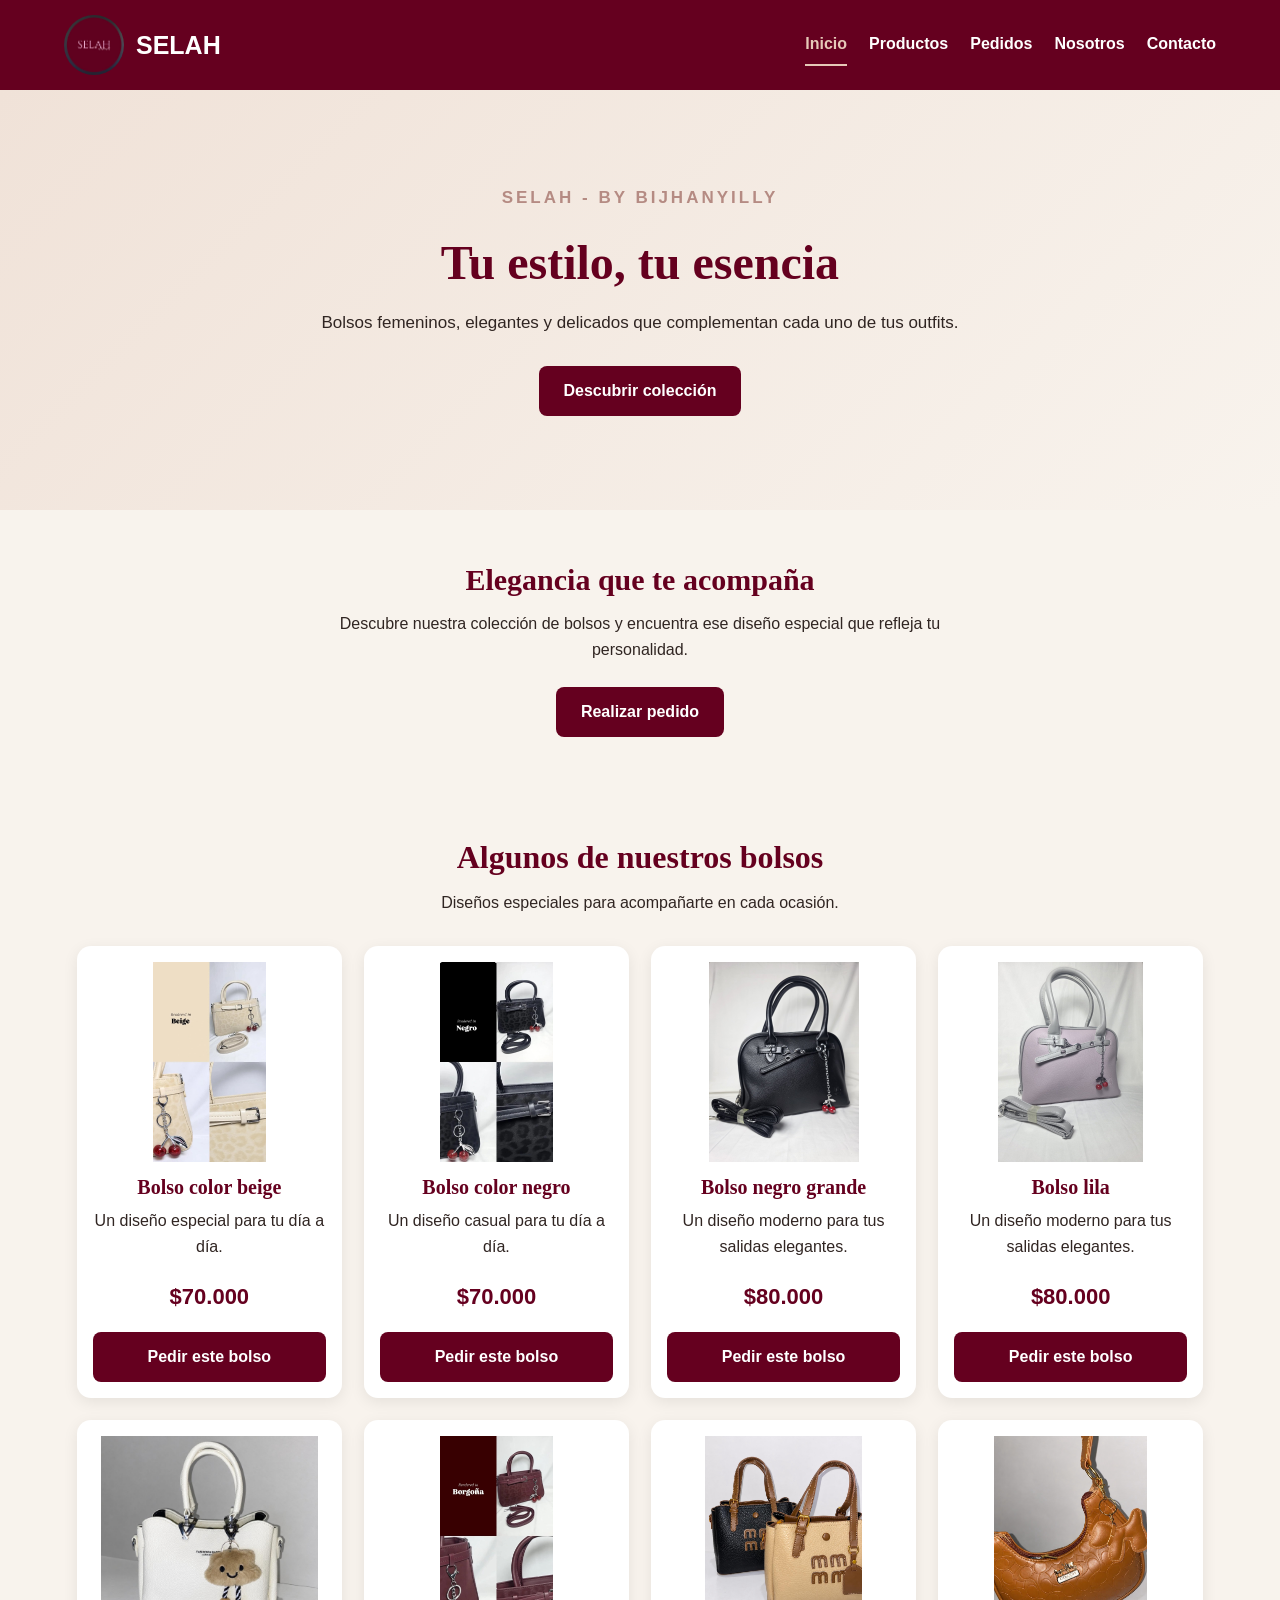
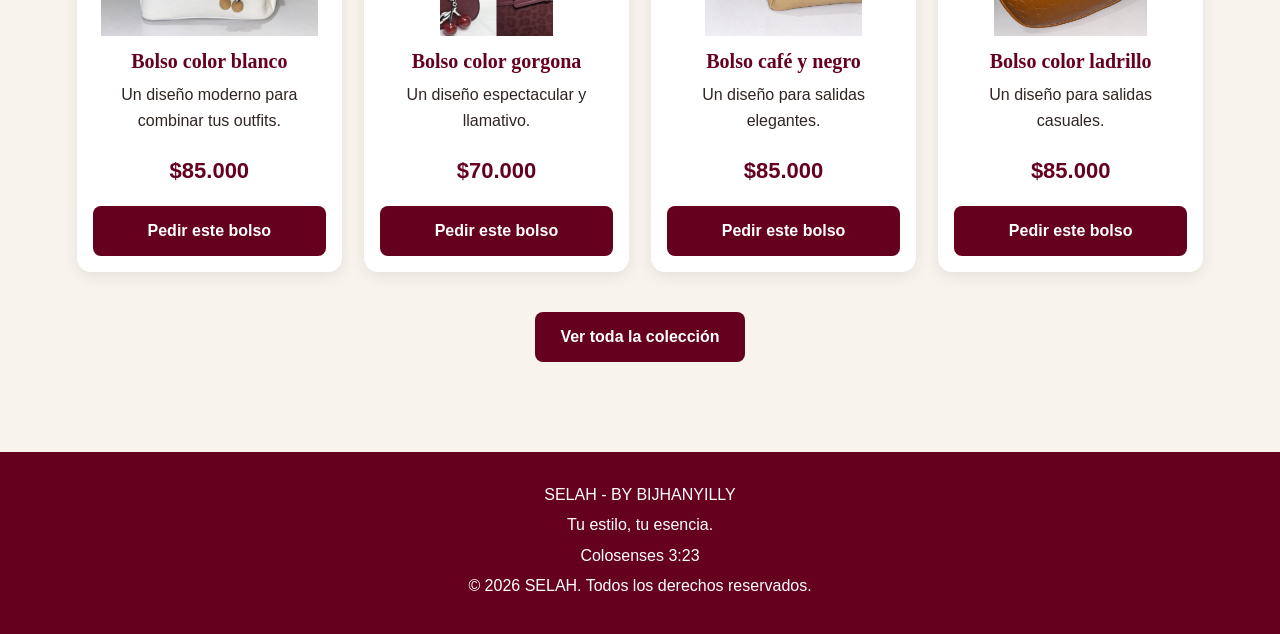
<file: index.html>
<!DOCTYPE html>
<html lang="es">

<head>
    <meta charset="UTF-8">
    <meta name="viewport" content="width=device-width, initial-scale=1.0">

    <meta name="description" content="SELAH, tienda virtual de bolsos femeninos, elegantes y modernos. Encuentra el bolso ideal para tu estilo.">

    <title>SELAH | Tienda de bolsos</title>

    <link rel="stylesheet" href="styles.css">
    <link rel="stylesheet" href="kit.css">
    <link rel="icon" href="img/logo.jpg">
</head>

<body>

    <!-- ENCABEZADO -->
    <header>
        <a class="marca" href="index.html">
            <img src="img/logo.jpg" alt="Logo de SELAH">
            <span>SELAH</span>
        </a>

        <nav aria-label="Menú principal">
            <a class="activo" href="index.html">Inicio</a>
            <a href="producto.html">Productos</a>
            <a href="pedido.html">Pedidos</a>
            <a href="nosotros.html">Nosotros</a>
            <a href="contacto.html">Contacto</a>
        </nav>
    </header>

    <main>

        <!-- PORTADA PRINCIPAL -->
        <section class="portada" id="inicio">

            <div class="portada-texto">

                <p class="subtitulo">SELAH - BY BIJHANYILLY</p>

                <h1>Tu estilo, tu esencia</h1>

                <p>
                    Bolsos femeninos, elegantes y delicados
                    que complementan cada uno de tus outfits.
                </p>

                <a class="boton" href="producto.html">
                    Descubrir colección
                </a>

            </div>

        </section>

        <!-- BIENVENIDA -->
        <section class="bienvenida" id="bienvenida">

            <h2>Elegancia que te acompaña</h2>

            <p>
                Descubre nuestra colección de bolsos y encuentra
                ese diseño especial que refleja tu personalidad.
            </p>

            <a class="boton" href="pedido.html">
                Realizar pedido
            </a>

        </section>

        <!-- PRODUCTOS DESTACADOS -->
        <section class="destacados" id="productos">

            <h2>Algunos de nuestros bolsos</h2>

            <p class="descripcion-seccion">
                Diseños especiales para acompañarte en cada ocasión.
            </p>

            <div class="productos">

                <article class="producto">
                    <img src="img/beige.jpg" alt="Bolso elegante color beige">
                    <h2>Bolso color beige</h2>
                    <p>Un diseño especial para tu día a día.</p>
                    <p class="precio">$70.000</p>
                    <a class="boton" href="pedido.html">Pedir este bolso</a>
                </article>

                <article class="producto">
                    <img src="img/Negro.jpg" alt="Bolso casual color negro">
                    <h2>Bolso color negro</h2>
                    <p>Un diseño casual para tu día a día.</p>
                    <p class="precio">$70.000</p>
                    <a class="boton" href="pedido.html">Pedir este bolso</a>
                </article>

                <article class="producto">
                    <img src="img/NegroC.jpg" alt="Bolso negro grande">
                    <h2>Bolso negro grande</h2>
                    <p>Un diseño moderno para tus salidas elegantes.</p>
                    <p class="precio">$80.000</p>
                    <a class="boton" href="pedido.html">Pedir este bolso</a>
                </article>

                <article class="producto">
                    <img src="img/lila.jpg" alt="Bolso color lila">
                    <h2>Bolso lila</h2>
                    <p>Un diseño moderno para tus salidas elegantes.</p>
                    <p class="precio">$80.000</p>
                    <a class="boton" href="pedido.html">Pedir este bolso</a>
                </article>

                <article class="producto">
                    <img src="img/blanco.jpg" alt="Bolso color blanco">
                    <h2>Bolso color blanco</h2>
                    <p>Un diseño moderno para combinar tus outfits.</p>
                    <p class="precio">$85.000</p>
                    <a class="boton" href="pedido.html">Pedir este bolso</a>
                </article>

                <article class="producto">
                    <img src="img/gorgona.jpg" alt="Bolso color gorgona">
                    <h2>Bolso color gorgona</h2>
                    <p>Un diseño espectacular y llamativo.</p>
                    <p class="precio">$70.000</p>
                    <a class="boton" href="pedido.html">Pedir este bolso</a>
                </article>

                <article class="producto">
                    <img src="img/cafe.jpg" alt="Bolso color café y negro">
                    <h2>Bolso café y negro</h2>
                    <p>Un diseño para salidas elegantes.</p>
                    <p class="precio">$85.000</p>
                    <a class="boton" href="pedido.html">Pedir este bolso</a>
                </article>

                <article class="producto">
                    <img src="img/ladrillo.jpg" alt="Bolso color ladrillo">
                    <h2>Bolso color ladrillo</h2>
                    <p>Un diseño para salidas casuales.</p>
                    <p class="precio">$85.000</p>
                    <a class="boton" href="pedido.html">Pedir este bolso</a>
                </article>

            </div>

            <a class="boton" href="producto.html">
                Ver toda la colección
            </a>

        </section>

    </main>

    <!-- PIE DE PÁGINA -->
    <footer>

        <p>SELAH - BY BIJHANYILLY</p>

        <p>Tu estilo, tu esencia.</p>

        <p>Colosenses 3:23</p>

        <p class="copyright">
            © 2026 SELAH. Todos los derechos reservados.
        </p>

    </footer>

</body>
</html>
</file>
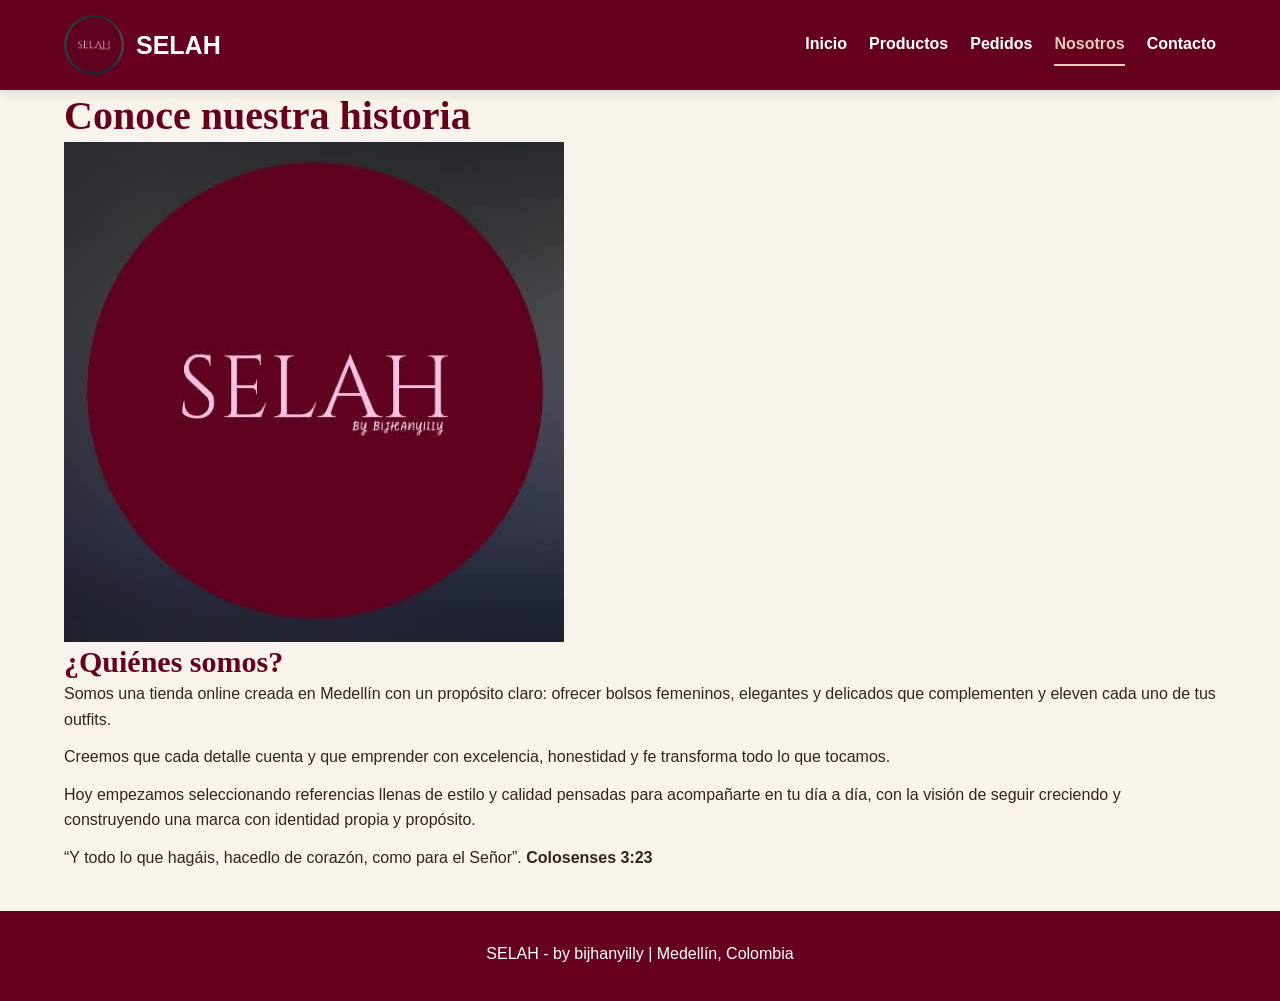
<file: nosotros.html>
<!DOCTYPE html>
<html lang="es">
<head>
    <meta charset="UTF-8">
    <meta name="viewport" content="width=device-width, initial-scale=1.0">
    <title>SELAH | Nosotros</title>
    <link rel="stylesheet" href="styles.css">
     <link rel="stylesheet" href="kit.css">
     <link rel="icon" href="img/logo.jpg">
</head>
<body>

<header>
    <a class="marca" href="index.html">
        <img src="img/logo.jpg" alt="Logo SELAH">
        <span>SELAH</span>
    </a>

    <nav>
        <a href="index.html">Inicio</a>
        <a href="producto.html">Productos</a>
        <a href="pedido.html">Pedidos</a>
        <a class="activo" href="nosotros.html">Nosotros</a>
        <a href="contacto.html">Contacto</a>
    </nav>
</header>

<main class="contenedor">
    <section class="encabezado-pagina">
        <h1>Conoce nuestra historia</h1>
    </section>

    <section class="historia">
        <img src="img/logo.jpg" alt="Logo de SELAH">

        <div>
            <h2>¿Quiénes somos?</h2>

            <p>
                Somos una tienda online creada en Medellín con un
                propósito claro: ofrecer bolsos femeninos, elegantes
                y delicados que complementen y eleven cada uno de
                tus outfits.
            </p>

            <p>
                Creemos que cada detalle cuenta y que emprender
                con excelencia, honestidad y fe transforma todo
                lo que tocamos.
            </p>

            <p>
                Hoy empezamos seleccionando referencias llenas
                de estilo y calidad pensadas para acompañarte
                en tu día a día, con la visión de seguir creciendo
                y construyendo una marca con identidad propia
                y propósito.
            </p>

            <blockquote>
                “Y todo lo que hagáis, hacedlo de corazón,
                como para el Señor”.
                <strong>Colosenses 3:23</strong>
            </blockquote>
        </div>
    </section>
</main>

<footer>
    <p>SELAH - by bijhanyilly | Medellín, Colombia</p>
</footer>

</body>
</html>
</file>
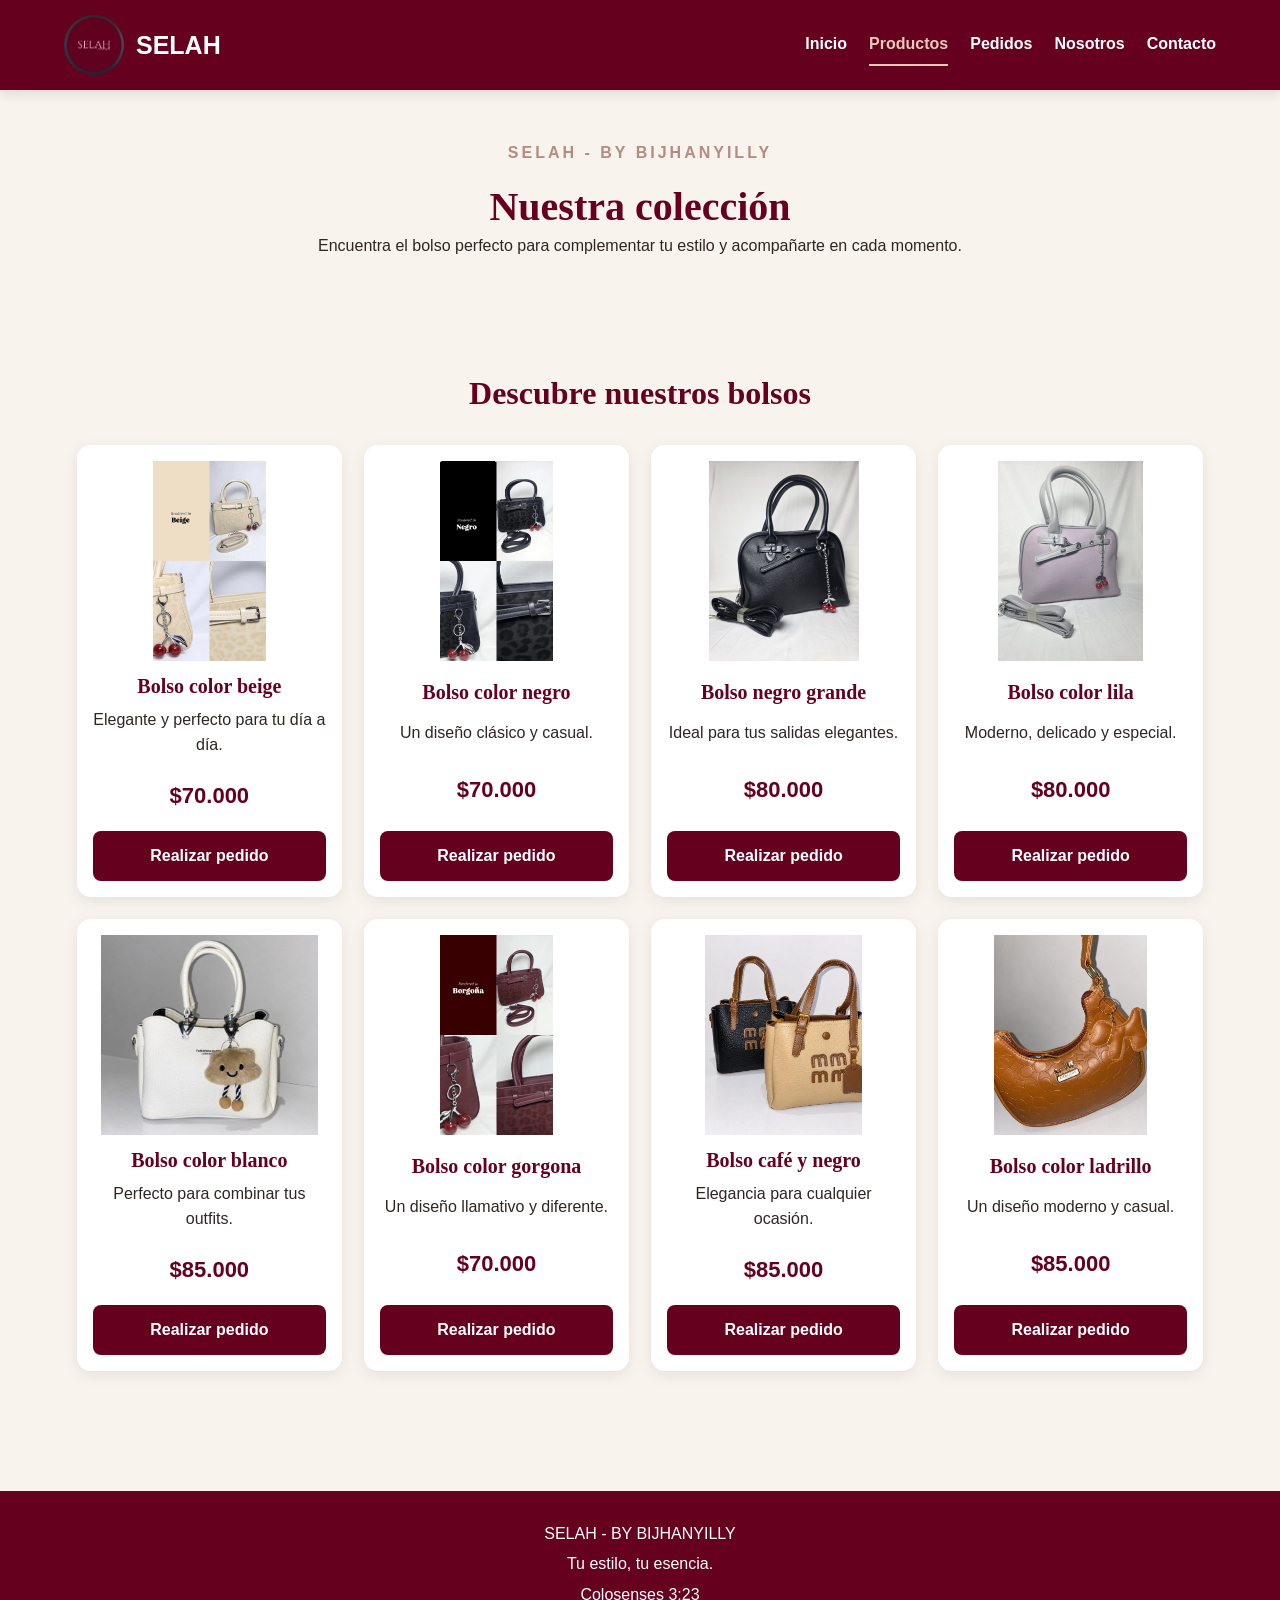
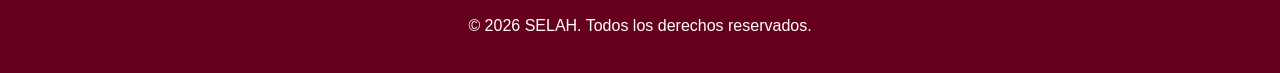
<file: producto.html>
<!DOCTYPE html>
<html lang="es">

<head>
    <meta charset="UTF-8">
    <meta name="viewport" content="width=device-width, initial-scale=1.0">

    <meta name="description" content="Conoce nuestra colección de bolsos SELAH. Diseños elegantes para cada ocasión.">

    <title>SELAH | Productos</title>

    <link rel="stylesheet" href="styles.css">
    <link rel="stylesheet" href="kit.css">
    <link rel="icon" href="img/logo.jpg">
</head>

<body>

<header>

    <a class="marca" href="index.html">
        <img src="img/logo.jpg" alt="Logo SELAH">
        <span>SELAH</span>
    </a>

    <nav>
        <a href="index.html">Inicio</a>
        <a class="activo" href="producto.html">Productos</a>
        <a href="pedido.html">Pedidos</a>
        <a href="nosotros.html">Nosotros</a>
        <a href="contacto.html">Contacto</a>
    </nav>

</header>

<main>

    <section class="bienvenida">

        <p class="subtitulo">SELAH - BY BIJHANYILLY</p>

        <h1>Nuestra colección</h1>

        <p>
            Encuentra el bolso perfecto para complementar
            tu estilo y acompañarte en cada momento.
        </p>

    </section>

    <section class="destacados">

        <h2>Descubre nuestros bolsos</h2>

        <div class="productos">

            <article class="producto">
                <img src="img/beige.jpg" alt="Bolso beige">
                <h2>Bolso color beige</h2>
                <p>Elegante y perfecto para tu día a día.</p>
                <p class="precio">$70.000</p>
                <a class="boton" href="pedido.html">Realizar pedido</a>
            </article>

            <article class="producto">
                <img src="img/Negro.jpg" alt="Bolso negro">
                <h2>Bolso color negro</h2>
                <p>Un diseño clásico y casual.</p>
                <p class="precio">$70.000</p>
                <a class="boton" href="pedido.html">Realizar pedido</a>
            </article>

            <article class="producto">
                <img src="img/NegroC.jpg" alt="Bolso negro grande">
                <h2>Bolso negro grande</h2>
                <p>Ideal para tus salidas elegantes.</p>
                <p class="precio">$80.000</p>
                <a class="boton" href="pedido.html">Realizar pedido</a>
            </article>

            <article class="producto">
                <img src="img/lila.jpg" alt="Bolso lila">
                <h2>Bolso color lila</h2>
                <p>Moderno, delicado y especial.</p>
                <p class="precio">$80.000</p>
                <a class="boton" href="pedido.html">Realizar pedido</a>
            </article>

            <article class="producto">
                <img src="img/blanco.jpg" alt="Bolso blanco">
                <h2>Bolso color blanco</h2>
                <p>Perfecto para combinar tus outfits.</p>
                <p class="precio">$85.000</p>
                <a class="boton" href="pedido.html">Realizar pedido</a>
            </article>

            <article class="producto">
                <img src="img/gorgona.jpg" alt="Bolso gorgona">
                <h2>Bolso color gorgona</h2>
                <p>Un diseño llamativo y diferente.</p>
                <p class="precio">$70.000</p>
                <a class="boton" href="pedido.html">Realizar pedido</a>
            </article>

            <article class="producto">
                <img src="img/cafe.jpg" alt="Bolso café y negro">
                <h2>Bolso café y negro</h2>
                <p>Elegancia para cualquier ocasión.</p>
                <p class="precio">$85.000</p>
                <a class="boton" href="pedido.html">Realizar pedido</a>
            </article>

            <article class="producto">
                <img src="img/ladrillo.jpg" alt="Bolso ladrillo">
                <h2>Bolso color ladrillo</h2>
                <p>Un diseño moderno y casual.</p>
                <p class="precio">$85.000</p>
                <a class="boton" href="pedido.html">Realizar pedido</a>
            </article>

        </div>

    </section>

</main>

<footer>

    <p>SELAH - BY BIJHANYILLY</p>
    <p>Tu estilo, tu esencia.</p>
    <p>Colosenses 3:23</p>
    <p>© 2026 SELAH. Todos los derechos reservados.</p>

</footer>

</body>
</html>
</file>
<file: styles.css>
/* =====================================
   SELAH - BY BIJHANYILLY
   ESTILOS PRINCIPALES
===================================== */

/* ESTILOS GENERALES */

* {
    margin: 0;
    padding: 0;
    box-sizing: border-box;
}

html {
    scroll-behavior: smooth;
}

body {
    font-family: Arial, sans-serif;
    background-color: #F8F3ED;
    color: #302522;
    line-height: 1.6;
}

/* ENCABEZADO */

header {
    background-color: #65001F;
    color: white;
    padding: 15px 5%;
    display: flex;
    justify-content: space-between;
    align-items: center;
    flex-wrap: wrap;
    gap: 15px;
    box-shadow: 0 3px 12px rgba(0,0,0,0.12);
}

.marca {
    display: flex;
    align-items: center;
    gap: 12px;
    text-decoration: none;
    color: white;
    font-size: 25px;
    font-weight: bold;
}

.marca img {
    width: 60px;
    height: 60px;
    object-fit: cover;
    border-radius: 50%;
}

/* MENÚ */

nav {
    display: flex;
    gap: 22px;
    flex-wrap: wrap;
}

nav a {
    color: white;
    text-decoration: none;
    font-weight: bold;
    transition: 0.3s;
    padding: 7px 0;
}

nav a:hover,
nav a.activo {
    color: #E6C9B8;
    border-bottom: 2px solid #E6C9B8;
}

/* PORTADA */

.portada {
    min-height: 420px;
    display: flex;
    justify-content: center;
    align-items: center;
    padding: 60px 8%;
    background: linear-gradient(135deg, #F0E2D8, #F8F3ED);
}

.portada-texto {
    max-width: 750px;
    text-align: center;
}

.subtitulo {
    color: #B58B83;
    font-weight: bold;
    letter-spacing: 3px;
}

.portada h1 {
    color: #65001F;
    font-family: Georgia, serif;
    font-size: 48px;
    margin: 15px 0;
}

.portada-texto p {
    margin-bottom: 20px;
    font-size: 17px;
}

/* BOTONES */

.boton {
    display: inline-block;
    background-color: #65001F;
    color: white;
    padding: 12px 24px;
    border-radius: 8px;
    text-decoration: none;
    font-weight: bold;
    border: none;
    cursor: pointer;
    transition: 0.3s;
    margin-top: 10px;
}

.boton:hover {
    background-color: #B58B83;
    transform: translateY(-3px);
}

/* BIENVENIDA */

.bienvenida {
    text-align: center;
    padding: 50px 20px;
}

.bienvenida h2 {
    color: #65001F;
    font-family: Georgia, serif;
    font-size: 30px;
    margin-bottom: 12px;
}

.bienvenida p {
    max-width: 650px;
    margin: 0 auto 15px;
}

/* PRODUCTOS */

.destacados {
    padding: 50px 6%;
    text-align: center;
}

.destacados > h2 {
    color: #65001F;
    font-family: Georgia, serif;
    font-size: 32px;
    margin-bottom: 12px;
}

.descripcion-seccion {
    margin-bottom: 25px;
}

/* CUADRÍCULA DE PRODUCTOS */

.productos {
    display: grid;
    grid-template-columns: repeat(4, minmax(0, 1fr));
    gap: 22px;
    width: 100%;
    margin: 30px auto;
}

/* TARJETAS */

.producto {
    background-color: white;
    padding: 16px;
    border-radius: 14px;
    box-shadow: 0 4px 15px rgba(0, 0, 0, 0.08);
    text-align: center;
    display: flex;
    flex-direction: column;
    justify-content: space-between;
    transition: transform 0.3s, box-shadow 0.3s;
}

.producto:hover {
    transform: translateY(-6px);
    box-shadow: 0 8px 20px rgba(101, 0, 31, 0.15);
}

/* IMÁGENES DE BOLSOS */

.producto img {
    width: 100%;
    height: 200px;
    object-fit: contain;
    border-radius: 8px;
    margin-bottom: 12px;
}

.producto h2,
.producto h3 {
    color: #65001F;
    font-size: 20px;
    margin-bottom: 8px;
}

.producto p {
    margin-bottom: 8px;
}

/* PRECIOS */

.precio {
    color: #65001F;
    font-size: 22px;
    font-weight: bold;
    margin: 12px 0;
}

/* PIE DE PÁGINA */

footer {
    background-color: #65001F;
    color: white;
    text-align: center;
    padding: 30px 20px;
    margin-top: 40px;
}

footer p {
    margin-bottom: 5px;
}

/* TABLET */

@media (max-width: 900px) {
    .productos {
        grid-template-columns: repeat(2, 1fr);
        gap: 15px;
    }

    .portada h1 {
        font-size: 40px;
    }
}

/* CELULAR */

@media (max-width: 700px) {

    header {
        flex-direction: column;
        text-align: center;
    }

    nav {
        justify-content: center;
        gap: 12px;
    }

    nav a {
        font-size: 14px;
    }

    .portada {
        padding: 45px 20px;
        min-height: 350px;
    }

    .portada h1 {
        font-size: 35px;
    }

    .productos {
        grid-template-columns: repeat(2, minmax(0, 1fr));
        gap: 12px;
    }

    .producto {
        padding: 10px;
    }

    .producto img {
        height: 150px;
    }

    .producto h2 {
        font-size: 16px;
    }

    .precio {
        font-size: 18px;
    }

    .producto .boton {
        font-size: 12px;
        padding: 9px;
    }
}

/* ACCESIBILIDAD */

@media (prefers-reduced-motion: reduce) {
    *,
    *::before,
    *::after {
        scroll-behavior: auto !important;
        transition: none !important;
    }
}
</file>
<file: kit.css>
/* =================================
   KIT CSS - SELAH
   BY BIJHANYILLY
================================= */

/* COLORES PRINCIPALES */

:root {
    --vinotinto: #65001F;
    --rosa-antiguo: #B58B83;
    --beige: #F8F3ED;
    --beige-oscuro: #F0E2D8;
    --cafe: #302522;
    --blanco: #FFFFFF;
    --sombra: 0 5px 18px rgba(48, 37, 34, 0.10);
}

/* CONFIGURACIÓN GENERAL */

* {
    margin: 0;
    padding: 0;
    box-sizing: border-box;
}

html {
    scroll-behavior: smooth;
}

body {
    font-family: Arial, sans-serif;
    background: var(--beige);
    color: var(--cafe);
    line-height: 1.6;
}

/* CONTENEDORES */

.contenedor {
    width: 90%;
    max-width: 1200px;
    margin: auto;
}

.seccion {
    padding: 60px 20px;
}

.texto-centro {
    text-align: center;
}

/* ENCABEZADOS */

h1, h2, h3 {
    color: var(--vinotinto);
    font-family: Georgia, serif;
    line-height: 1.3;
}

h1 {
    font-size: 40px;
}

h2 {
    font-size: 30px;
}

h3 {
    font-size: 22px;
}

p {
    margin-bottom: 12px;
}

/* BOTONES */

.boton {
    display: inline-block;
    padding: 12px 25px;
    background: var(--vinotinto);
    color: var(--blanco);
    text-decoration: none;
    border-radius: 8px;
    border: none;
    cursor: pointer;
    font-weight: bold;
    transition: all 0.3s ease;
}

.boton:hover {
    background: var(--rosa-antiguo);
    transform: translateY(-3px);
}

/* IMÁGENES */

img {
    max-width: 100%;
    display: block;
}

/* TARJETAS */

.tarjeta {
    background: var(--blanco);
    padding: 22px;
    border-radius: 14px;
    box-shadow: var(--sombra);
    transition: transform 0.3s ease;
}

.tarjeta:hover {
    transform: translateY(-5px);
}

/* CUADRÍCULA */

.grid {
    display: grid;
    grid-template-columns: repeat(auto-fit, minmax(220px, 1fr));
    gap: 25px;
}

/* FORMULARIOS */

input,
select,
textarea {
    width: 100%;
    padding: 13px;
    border: 1px solid var(--rosa-antiguo);
    border-radius: 8px;
    font-family: Arial, sans-serif;
    background: var(--blanco);
}

input:focus,
select:focus,
textarea:focus {
    outline: 2px solid var(--rosa-antiguo);
    border-color: var(--vinotinto);
}

/* PRECIOS */

.precio {
    color: var(--vinotinto);
    font-size: 22px;
    font-weight: bold;
}

/* PIE DE PÁGINA */

footer {
    background: var(--vinotinto);
    color: var(--blanco);
    text-align: center;
    padding: 30px 20px;
}

footer p {
    margin-bottom: 5px;
}

/* ADAPTACIÓN A CELULARES */

@media (max-width: 700px) {

    h1 {
        font-size: 32px;
    }

    h2 {
        font-size: 25px;
    }

    .contenedor {
        width: 94%;
    }

    .seccion {
        padding: 40px 15px;
    }

    .grid {
        grid-template-columns: repeat(2, 1fr);
        gap: 12px;
    }

    .boton {
        padding: 10px 17px;
    }
}
</file>
